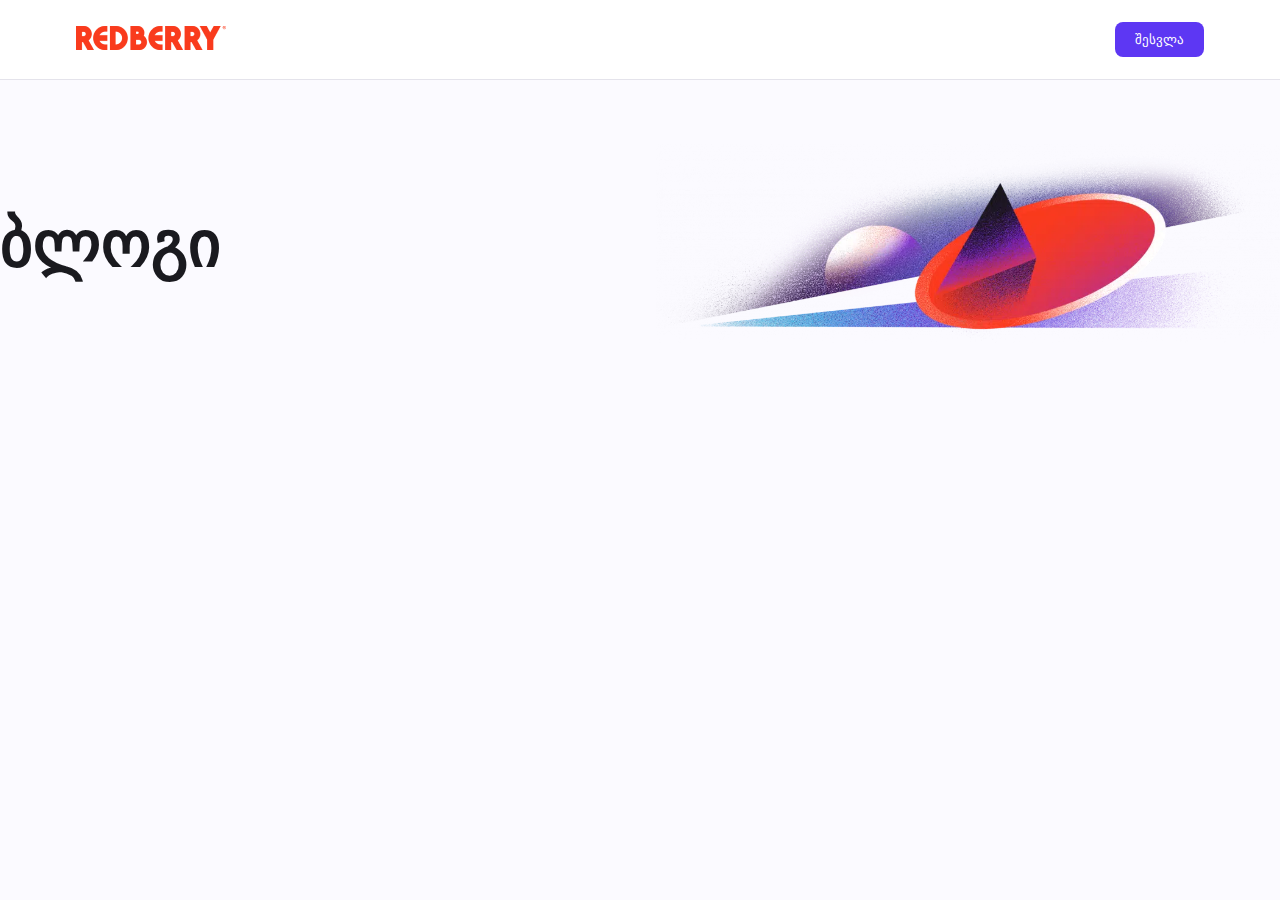
<file: index.html>
<!DOCTYPE html>
<html lang="en">
  <head>
    <meta charset="UTF-8" />
    <meta name="viewport" content="width=device-width, initial-scale=1.0" />
    <title>Home</title>
    <link rel="stylesheet" href="navbar.css" />
    <link rel="stylesheet" href="style.css" />
  </head>
  <body>
    <div class="navbar-container">
      <a href="./"> <img src="./assets/logo.png" alt="Redberry logo" /></a>
      <button class="navbar-container-button" id="login-button">შესვლა</button>
      <a
        href="./new-blog/"
        class="navbar-container-button invincible"
        id="blog-add-button"
      >
        დაამატე ბლოგი
      </a>
    </div>
    <div class="invincible" id="overlay"></div>
    <div class="login-form invincible" id="login-form">
      <img
        src="./assets/close-icon.svg"
        alt="close icon"
        class="close-icon"
        id="close-icon"
      />

      <div id="login-modal">
        <h2 class="login-header">შესვლა</h2>
        <label for="login-input" class="login-input">
          <span>ელ-ფოსტა</span>
          <input
            type="text"
            name="login-input"
            id="login-input"
            class="input"
            placeholder="Example@redberry.ge"
          />
        </label>

        <div class="error invincible" id="error">
          <img src="./assets/danger-icon.svg" alt="danger icon" />
          <p class="error-text">მეილი უნდა მთავრდებოდეს @redberry.ge-ით</p>
        </div>

        <button class="login-button" id="form-button">შესვლა</button>
      </div>

      <div id="success-modal" class="success invincible">
        <img src="./assets/success-icon.svg" alt="success icon" />
        <h2 class="login-header">წარმატებული ავტორიზაცია</h2>

        <button class="login-button" id="success-button">კარგი</button>
      </div>
    </div>

    <div class="homepage-container">
      <div class="header-container">
        <h2 class="homepage-header">ბლოგი</h2>
        <img src="./assets/blog.png" alt="blog iamge" />
      </div>
      <div class="filters" id="filters"></div>
      <div class="blogs-container" id="blogs"></div>
    </div>

    <script src="navbar.js"></script>
    <script src="script.js"></script>
  </body>
</html>
</file>
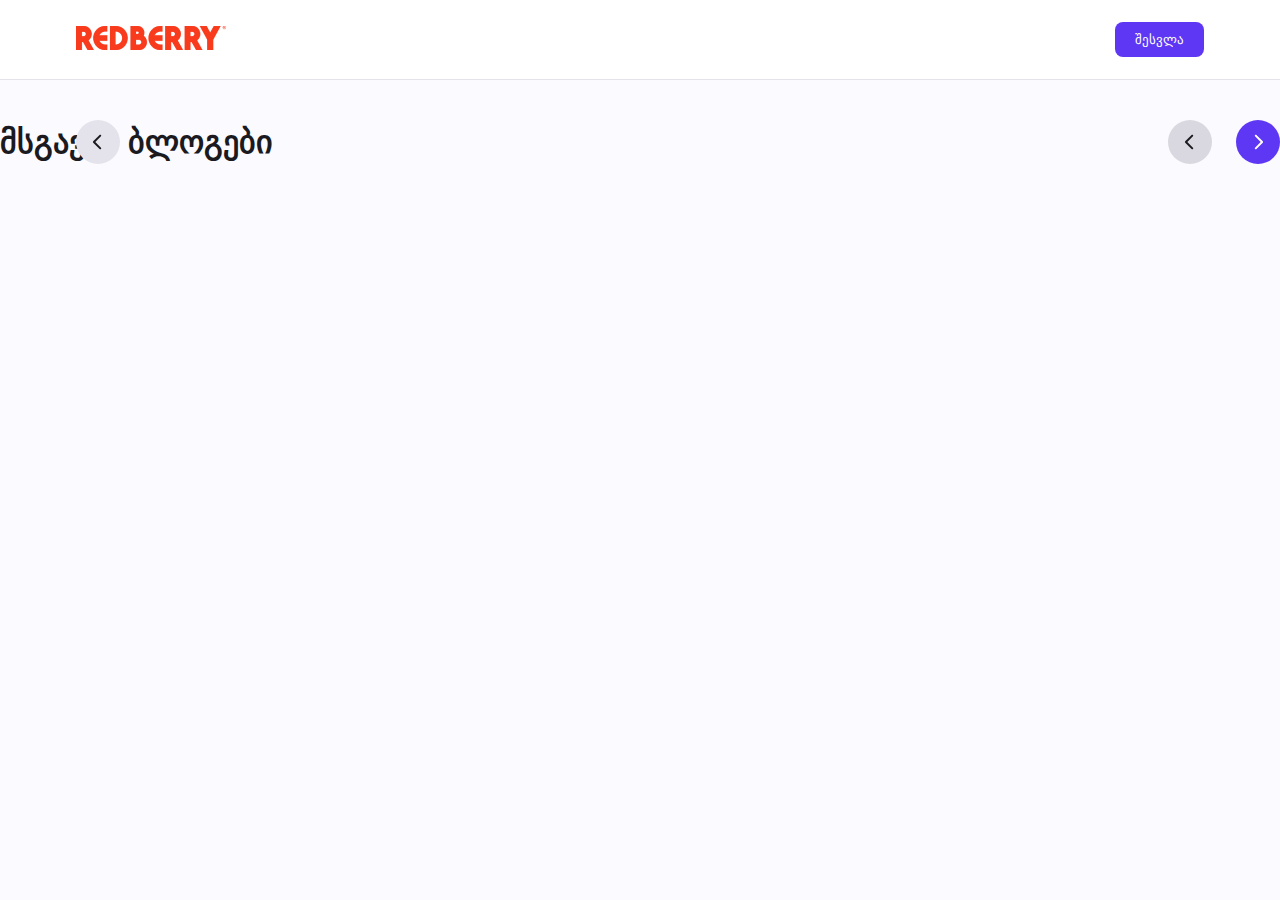
<file: blog/index.html>
<!DOCTYPE html>
<html lang="en">
  <head>
    <meta charset="UTF-8" />
    <meta name="viewport" content="width=device-width, initial-scale=1.0" />
    <title>Blog</title>
    <link rel="stylesheet" href="./../navbar.css" />
    <link rel="stylesheet" href="style.css" />
    <link rel="stylesheet" href="./../style.css" />
  </head>
  <body>
    <div class="navbar-container">
      <a href="./../">
        <img src="./../assets/logo.png" alt="Redberry logo" />
      </a>
      <button class="navbar-container-button" id="login-button">შესვლა</button>
      <a
        href="./new-blog/"
        class="navbar-container-button invincible"
        id="blog-add-button"
      >
        დაამატე ბლოგი
      </a>
    </div>
    <div class="invincible" id="overlay"></div>
    <div class="login-form invincible" id="login-form">
      <img
        src="./../assets/close-icon.svg"
        alt="close icon"
        class="close-icon"
        id="close-icon"
      />

      <div id="login-modal">
        <h2 class="login-header">შესვლა</h2>
        <label for="login-input" class="login-input">
          <span>ელ-ფოსტა</span>
          <input
            type="text"
            name="login-input"
            id="login-input"
            class="input"
            placeholder="Example@redberry.ge"
          />
        </label>

        <div class="error invincible" id="error">
          <img src="./../assets/danger-icon.svg" alt="danger icon" />
          <p class="error-text">მეილი უნდა მთავრდებოდეს @redberry.ge-ით</p>
        </div>

        <button class="login-button" id="form-button">შესვლა</button>
      </div>

      <div id="success-modal" class="success invincible">
        <img src="./../assets/success-icon.svg" alt="success icon" />
        <h2 class="login-header">წარმატებული ავტორიზაცია</h2>

        <button class="login-button" id="success-button">კარგი</button>
      </div>
    </div>

    <a href="./../" class="back-button">
      <img src="./../assets/back-arrow.svg" alt="back button" />
    </a>

    <div class="new-blog-container" id="new-blog-container"></div>

    <div class="similar">
      <h2>მსგავსი ბლოგები</h2>
      <div>
        <img
          src="./../assets/arrow-left-grey.svg"
          alt="left arrow"
          id="arrow-left"
        />
        <img
          src="./../assets/arrow-right-blue.svg"
          alt="right arrow"
          id="arrow-right"
        />
      </div>
    </div>

    <div class="similar-blogs hidden-scroll" id="similar-blogs"></div>

    <script src="../navbar.js"></script>
    <script src="script.js"></script>
  </body>
</html>
</file>
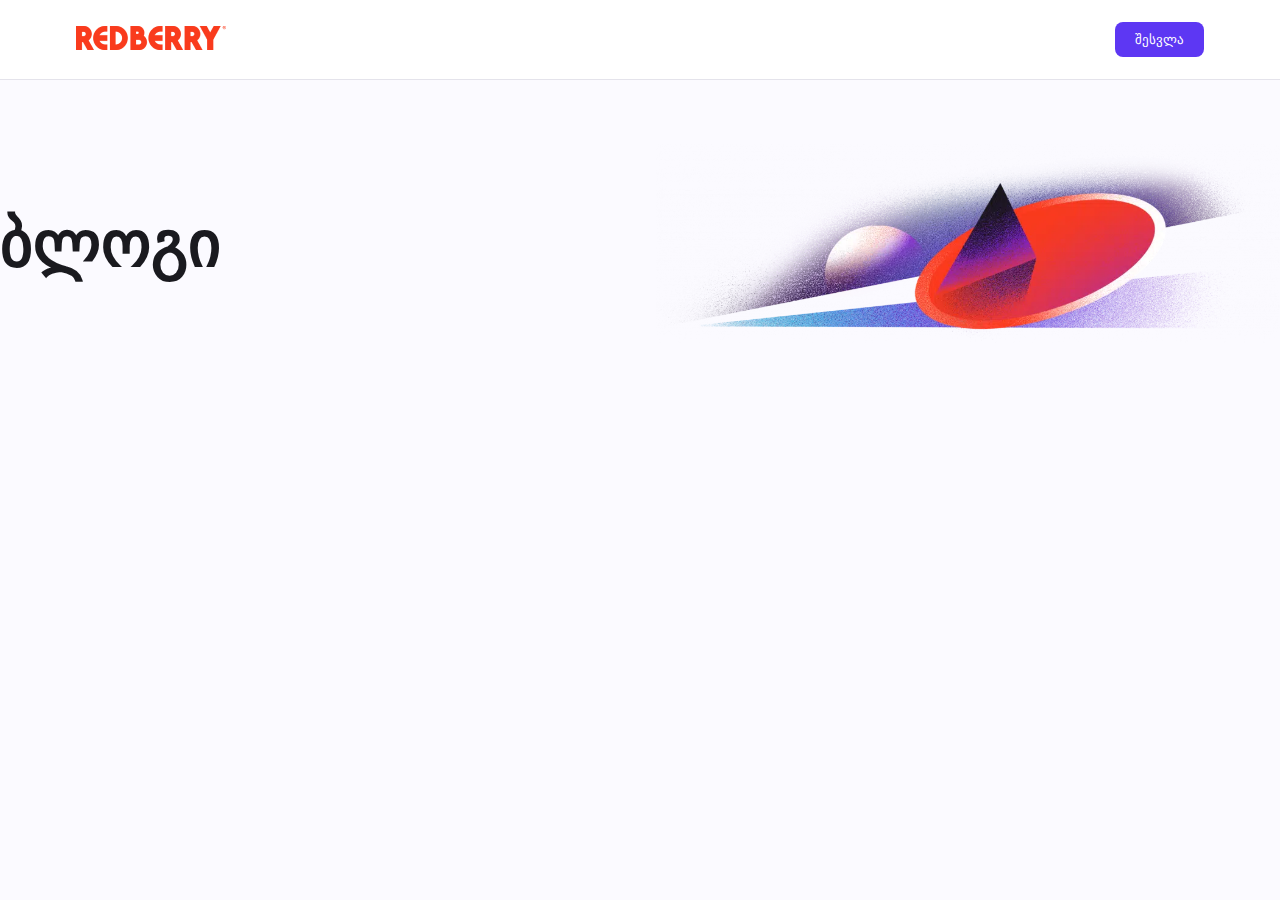
<file: new-blog/index.html>
<!DOCTYPE html>
<html lang="en">
  <head>
    <meta charset="UTF-8" />
    <meta name="viewport" content="width=device-width, initial-scale=1.0" />
    <title>New Blog</title>
    <link rel="stylesheet" href="./../navbar.css" />
    <link rel="stylesheet" href="style.css" />
  </head>
  <body>
    <div class="navbar-container">
      <a href="./../">
        <img src="./../assets/logo.png" alt="Redberry logo" />
      </a>
      <button class="navbar-container-button" id="login-button">შესვლა</button>
      <a
        href="./new-blog/"
        class="navbar-container-button invincible"
        id="blog-add-button"
      >
        დაამატე ბლოგი
      </a>
    </div>
    <div class="invincible" id="overlay"></div>
    <div class="login-form invincible" id="login-form">
      <img
        src="./../assets/close-icon.svg"
        alt="close icon"
        class="close-icon"
        id="close-icon"
      />

      <div id="login-modal">
        <h2 class="login-header">შესვლა</h2>
        <label for="login-input" class="login-input">
          <span>ელ-ფოსტა</span>
          <input
            type="text"
            name="login-input"
            id="login-input"
            class="input"
            placeholder="Example@redberry.ge"
          />
        </label>

        <div class="error invincible" id="error">
          <img src="./../assets/danger-icon.svg" alt="danger icon" />
          <p class="error-text">მეილი უნდა მთავრდებოდეს @redberry.ge-ით</p>
        </div>

        <button class="login-button" id="form-button">შესვლა</button>
      </div>

      <div id="success-modal" class="success invincible">
        <img src="./../assets/success-icon.svg" alt="success icon" />
        <h2 class="login-header">წარმატებული ავტორიზაცია</h2>

        <button class="login-button" id="success-button">კარგი</button>
      </div>
    </div>

    <a href="./../" class="back-button">
      <img src="./../assets/back-arrow.svg" alt="back button" />
    </a>

    <div class="add-new-blog">
      <h1 class="add-blog-header">ბლოგის დამატება</h1>

      <div class="add-img-container" id="image-container">
        <div id="image-first">
          <img src="./../assets/blog-img.svg" alt="blog img" />
          <p>ჩააგდე ფაილი აქ ან აირჩიეთ ფაილი</p>
        </div>

        <div id="image-second" class="image-second invincible">
          <div>
            <img src="./../assets/gallery.svg" alt="blog img" />
            <p id="image-name">ჩააგდე</p>
          </div>

          <img
            src="./../assets/close-icon.svg"
            alt="close icon"
            id="image-delete-icon"
          />
        </div>
        <input type="file" name="image" id="image" class="file" />
      </div>

      <div class="inputs-container">
        <div class="input-data">
          <label class="add-blog-label">ავტორი *</label>
          <input
            type="text"
            id="author-input"
            class="input"
            placeholder="შეიყვანეთ ავტორი"
          />
          <ul>
            <li>მინიმუმ 4 სიმბოლო</li>
            <li>მინიმუმ ორი სიტყვა</li>
            <li>მხოლოდ ქართული სიმბოლოები</li>
          </ul>
        </div>

        <div class="input-data">
          <label class="add-blog-label">სათური *</label>
          <input
            type="text"
            id="header-input"
            class="input"
            placeholder="შეიყვანეთ სათაური"
          />
          <p>მინიმუმ 4 სიმბოლო</p>
        </div>
      </div>

      <div class="inputs-container">
        <div class="input-data">
          <label class="add-blog-label">აღწერა *</label>
          <textarea
            id="description-input"
            cols="30"
            rows="6"
            class="textarea-input"
            placeholder="შეიყვანეთ აღწერა"
          ></textarea>
          <p>მინიმუმ 4 სიმბოლო</p>
        </div>
      </div>
      <div class="inputs-container">
        <div class="input-data">
          <label class="add-blog-label">გამოქვეყნების თარიღი *</label>
          <input
            type="date"
            id="date-input"
            class="input"
            placeholder="შეიყვნეთ ავტორი"
          />
        </div>
        <div class="input-data" id="dropdown-container">
          <label class="add-blog-label">კატეგორია *</label>
          <div class="input dropdown-input" id="dropdown-input">
            <div class="hidden-scroll" id="selected-dropdown">
              შეიყვნეთ სათაური
            </div>
            <img src="./../assets/arrow-down.svg" alt="arrow down" />
          </div>

          <div class="dropdown invincible" id="dropdown"></div>
        </div>
      </div>
      <div class="inputs-container">
        <div class="input-data">
          <label class="add-blog-label">ელ-ფოსტა *</label>
          <input
            type="email"
            id="new-email-input"
            class="input"
            placeholder="Example@redberry.ge"
          />

          <div class="error invincible error-email" id="error-email">
            <img src="./../assets/danger-icon.svg" alt="danger icon" />
            <p class="error-text">მეილი უნდა მთავრდებოდეს @redberry.ge-ით</p>
          </div>
        </div>
        <div class="input-data"></div>
      </div>

      <button type="submit" class="add-new-blog-btn" id="add-blog">
        გამოქვეყნება
      </button>
    </div>

    <div class="invincible" id="overlay-2"></div>

    <div class="login-form invincible" id="success-modal-large">
      <img
        src="./../assets/close-icon.svg"
        alt="close icon"
        class="close-icon"
        id="close-icon-success"
      />

      <div id="success-modal" class="success">
        <img src="./../assets/success-icon.svg" alt="success icon" />
        <h2 class="login-header">ჩანაწი წარმატებით დაემატა</h2>

        <a class="login-a" href="./../">მთავარ გვერდზე დაბრუნება</a>
      </div>
    </div>

    <script src="../navbar.js"></script>
    <script src="script.js"></script>
  </body>
</html>
</file>
<file: navbar.css>
html,
* {
  box-sizing: border-box;
  font-family: sans-serif;
}

body,
h2,
p,
h1 {
  margin: 0;
  font-family: sans-serif;
}

.navbar-container {
  background-color: white;
  position: fixed;
  z-index: 5;
  top: 0;
  left: 0;
  width: 100%;
  height: 80px;
  border-bottom: 1px solid #e4e3eb;
  padding: 20px 76px;
  display: flex;
  align-items: center;
  justify-content: space-between;
}

.navbar-container a {
  cursor: pointer;
}

.navbar-container-button {
  background-color: #5d37f3;
  border: none;
  color: white;
  text-align: center;
  padding: 10px 20px;
  border-radius: 8px;
  cursor: pointer;
  text-decoration: none;
}

.invincible {
  display: none !important;
}

#overlay,
#overlay-2 {
  opacity: 0.24;
  background: #1a1a1f;
  position: fixed;
  height: 100vh;
  width: 100vw;
  z-index: 10;
  top: 0;
  left: 0;
}

.login-form {
  width: 480px;
  border-radius: 12px;
  background-color: white;
  padding: 20px 24px 40px 24px;
  position: fixed;
  top: 50%;
  left: 50%;
  transform: translate(-50%, -50%);
  z-index: 12;
}

.close-icon {
  margin-left: auto;
  display: block;
  cursor: pointer;
}

.login-header {
  color: #1a1a1f;
  text-align: center;
  font-size: 24px;
  font-weight: 700;
  line-height: 32px;
  margin-bottom: 24px;
}

.login-input {
  display: flex;
  flex-direction: column;
  align-items: start;
  justify-content: center;
  gap: 8px;
  position: relative;
}

.login-input span {
  color: #1a1a1f;
  font-size: 14px;
  font-weight: 500;
  line-height: 20px;
}

.login-button,
.login-a {
  text-decoration: none;
  background-color: #5d37f3;
  border: none;
  color: white;
  text-align: center;
  padding: 10px 20px;
  border-radius: 8px;
  cursor: pointer;
  width: 100%;
  margin-top: 24px;
}

.input {
  border-radius: 12px;
  border: 1px solid #e4e3eb;
  background: #fcfcfd;
  height: 44px;
  width: 100%;
  padding: 16px 12px;
}

.input:focus {
  border: 1.5px solid #5d37f3;
  background: #f7f7ff;
  outline: none;
}

.input::placeholder {
  color: #85858d;
  font-family: FiraGO;
  font-size: 14px;
  font-style: normal;
  font-weight: 400;
  line-height: 20px;
}

.error {
  display: flex;
  align-items: center;
  gap: 8px;
  margin-top: 8px;
}

.error-text {
  color: #ea1919;
  font-size: 12px;
  font-style: normal;
  font-weight: 400;
  line-height: 20px;
}

.success {
  display: flex;
  justify-content: center;
  align-items: center;
  flex-direction: column;
}

.success img {
  margin-bottom: 16px;
}

.hidden-scroll::-webkit-scrollbar {
  display: none;
}

.hidden-scroll {
  -ms-overflow-style: none;
  scrollbar-width: none;
}
</file>
<file: style.css>
body {
  background-color: #fbfaff;
}

.homepage-container {
  padding: 144px 0px;
  max-width: 1288px;
  margin: 0 auto;
}

.header-container {
  display: flex;
  justify-content: space-between;
  align-items: center;
  margin-bottom: 64px;
}

.header-container img {
  width: 624px;
  height: 200px;
}

.homepage-header {
  color: #1a1a1f;
  font-size: 64px;
  font-style: normal;
  font-weight: 700;
  line-height: 72px;
}

.filters {
  display: flex;
  align-items: center;
  justify-content: center;
  flex-wrap: wrap;
  gap: 24px;
}

.filters a,
.blogs a {
  text-decoration: none;
  border: none;
  border-radius: 30px;
  padding: 8px 16px;
}

.filters a {
  cursor: pointer;
}

.blogs-container {
  display: flex;
  align-items: flex-start;
  align-content: flex-start;
  gap: 56px 32px;
  flex-wrap: wrap;
  margin-top: 64px;
}

.blogs img {
  border-radius: 12px;
  width: 408px;
  height: 328px;
  margin-bottom: 24px;
}

.blogs {
  width: 408px;
}

.blog-author {
  color: #1a1a1f;
  font-size: 16px;
  font-style: normal;
  font-weight: 500;
  line-height: 20px;
}

.blog-time {
  color: #85858d;
  margin: 8px 0 16px 0;
  font-size: 12px;
  font-style: normal;
  font-weight: 400;
  line-height: 16px;
}

.blog-title {
  color: #1a1a1f;
  font-size: 20px;
  font-style: normal;
  font-weight: 500;
  line-height: 28px;
  margin-bottom: 16px;
}

.blog-tags {
  display: flex;
  align-items: flex-start;
  gap: 16px;
  flex-wrap: wrap;
}

.blogs-desc {
  color: #404049;
  font-size: 16px;
  font-style: normal;
  font-weight: 400;
  line-height: 28px;
  overflow: hidden;
  display: -webkit-box;
  -webkit-line-clamp: 3; /* Number of lines to display */
  -webkit-box-orient: vertical;
  text-overflow: ellipsis;
  margin-top: 16px;
}

.blog-a {
  color: #5d37f3;
  font-family: FiraGO;
  font-size: 14px;
  font-style: normal;
  font-weight: 500;
  line-height: 20px;
  display: flex;
  padding: 0px !important;
  margin-top: 16px;
}

.blog-a img {
  width: 20px;
  height: 20px;
}
</file>
<file: blog/style.css>
html,
* {
  scroll-behavior: smooth;
}

body {
  background-color: #fbfaff;
}

.back-button {
  position: fixed;
  top: 120px;
  left: 76px;
}

.new-blog-container {
  width: 720px;
  margin: 120px auto 98px auto;
}

.new-blog-container img {
  border-radius: 12px;
  width: 720px;
  height: 328px;
  object-fit: cover;
  margin-bottom: 40px;
}

.blog-author-name {
  color: #1a1a1f;
  font-size: 16px;
  font-style: normal;
  font-weight: 500;
  line-height: 20px;
  margin-bottom: 8px;
}

.date-and-email {
  color: #85858d;
  font-size: 12px;
  font-style: normal;
  font-weight: 400;
  line-height: 16px;
}

.single-blog-title {
  color: #1a1a1f;
  font-size: 32px;
  font-style: normal;
  font-weight: 700;
  line-height: 40px;
  margin: 24px 0 30px 0;
}

.single-blog-description {
  color: #404049;
  font-size: 16px;
  font-style: normal;
  font-weight: 400;
  line-height: 28px;
  margin-top: 40px;
}

.blog-tags {
  display: flex;
  align-items: flex-start;
  gap: 16px;
  flex-wrap: wrap;
}

.blog-tags a {
  text-decoration: none;
  border: none;
  border-radius: 30px;
  cursor: pointer;
  padding: 8px 16px;
}

.similar-blogs {
  width: 1288px;
  display: flex;
  align-items: start;
  justify-content: start;
  gap: 32px;
  overflow: scroll;
  margin: 0 auto 200px auto;
}

.similar {
  display: flex;
  align-items: center;
  justify-content: space-between;
  max-width: 1288px;
  margin: 0 auto 38px auto;
}

.similar h2 {
  color: #1a1a1f;
  font-size: 32px;
  font-style: normal;
  font-weight: 700;
  line-height: 40px;
}

.similar div {
  display: flex;
  align-items: center;
  justify-content: center;
  gap: 24px;
}

.similar img {
  cursor: pointer;
}
</file>
<file: new-blog/style.css>
body {
  background-color: #fbfaff;
}

.back-button {
  position: fixed;
  top: 120px;
  left: 76px;
}

.add-new-blog {
  width: 100%;
  padding: 120px 0px;
  width: 600px;
  margin: 0 auto;
}

.add-blog-header {
  color: #1a1a1f;
  font-size: 32px;
  font-style: normal;
  font-weight: 700;
  line-height: 40px;
  margin-bottom: 40px;
}

.add-blog-label {
  color: #1a1a1f;
  font-size: 14px;
  font-style: normal;
  font-weight: 500;
  line-height: 20px;
  margin-bottom: 8px;
  display: block;
}

.inputs-container {
  margin-top: 24px;
  display: flex;
  gap: 24px;
  position: relative;
}

.error-email {
  position: absolute;
  bottom: -30px;
}

.error-email p {
  margin: 0;
}

.input-data {
  flex: 1;
  position: relative;
}

ul {
  margin-top: 8px;
  padding-left: 20px;
}

li,
p {
  color: #85858d;
  font-size: 12px;
  font-style: normal;
  font-weight: 400;
  line-height: 20px;
}

p {
  margin-top: 8px;
}

.textarea-input {
  border-radius: 12px;
  border: 1px solid #e4e3eb;
  background: #fcfcfd;
  width: 100%;
  padding: 16px 12px;
}

.textarea-input:focus {
  border: 1.5px solid #5d37f3;
  background: #f7f7ff;
  outline: none;
}

.dropdown-input:hover {
  border: 1.5px solid #5d37f3;
  background: #f7f7ff;
  outline: none;
}

.dropdown-input {
  display: flex;
  align-items: center;
  justify-content: space-between;
  gap: 10px;
}

.dropdown-input div {
  overflow-x: scroll;
  width: 220px;
  display: flex;
  align-items: center;
  justify-content: start;
  gap: 8px;
  color: #85858d;
  font-size: 14px;
  font-style: normal;
  font-weight: 400;
  line-height: 20px;
}

.textarea-input::placeholder {
  color: #85858d;
  font-family: FiraGO;
  font-size: 14px;
  font-style: normal;
  font-weight: 400;
  line-height: 20px;
}
.add-img-container {
  width: 600px;
  height: 180px;
  flex-shrink: 0;
  border-radius: 12px;
  border: 1px dashed #85858d;
  background: #f4f3ff;
  position: relative;
}
.add-img-container img {
  margin-top: 48px;
  margin-left: 280px;
  width: 40px;
  height: 40px;
}
.add-img-container p {
  margin-left: 180px;
  margin-top: 24px;
  color: #1a1a1f;
  font-size: 14px;
  font-style: normal;
  font-weight: 400;
  line-height: 20px;
}
.add-new-blog-btn {
  display: flex;
  width: 288px;
  padding: 10px 20px;
  justify-content: center;
  align-items: flex-end;
  border-radius: 8px;
  background: #4721dd;
  color: white;
  margin-top: 40px;
  border: none;
  margin-left: 312px;
  cursor: pointer;
}

.file {
  width: 100%;
  height: 100%;
  position: absolute;
  z-index: 1;
  top: 0;
  left: 0;
  opacity: 0;
}

.image-second {
  display: flex;
  align-items: center;
  justify-content: space-between;
  height: 56px;
  padding: 16px;
}

.image-second img {
  width: 24px;
  height: 24px;
  margin: 0;
}

.image-second p {
  margin: 0;
}

.image-second div {
  display: flex;
  align-items: center;
  justify-content: center;
  gap: 8px;
}

#image-delete-icon {
  z-index: 3;
  cursor: pointer;
}

.dropdown {
  z-index: 10;
  border-radius: 12px;
  border: 1px solid #e4e3eb;
  background: #fff;
  box-shadow: 2px 4px 8px 0px rgba(0, 0, 0, 0.08);
  width: 100%;
  position: absolute;
  left: 50%;
  transform: translateX(-50%);
  height: 144px;
  padding: 16px;
  top: 80px;
  display: flex;
  align-items: center;
  justify-content: start;
  flex-wrap: wrap;
  gap: 8px;
  overflow-y: scroll;
}

.dropdown-item {
  padding: 8px 16px;
  border-radius: 30px;
  white-space: nowrap;
  margin: 0;
}

.inside-p {
  display: flex;
  align-items: center;
  justify-content: center;
  gap: 3px;
}

.inside-p img {
  cursor: pointer;
}
</file>
